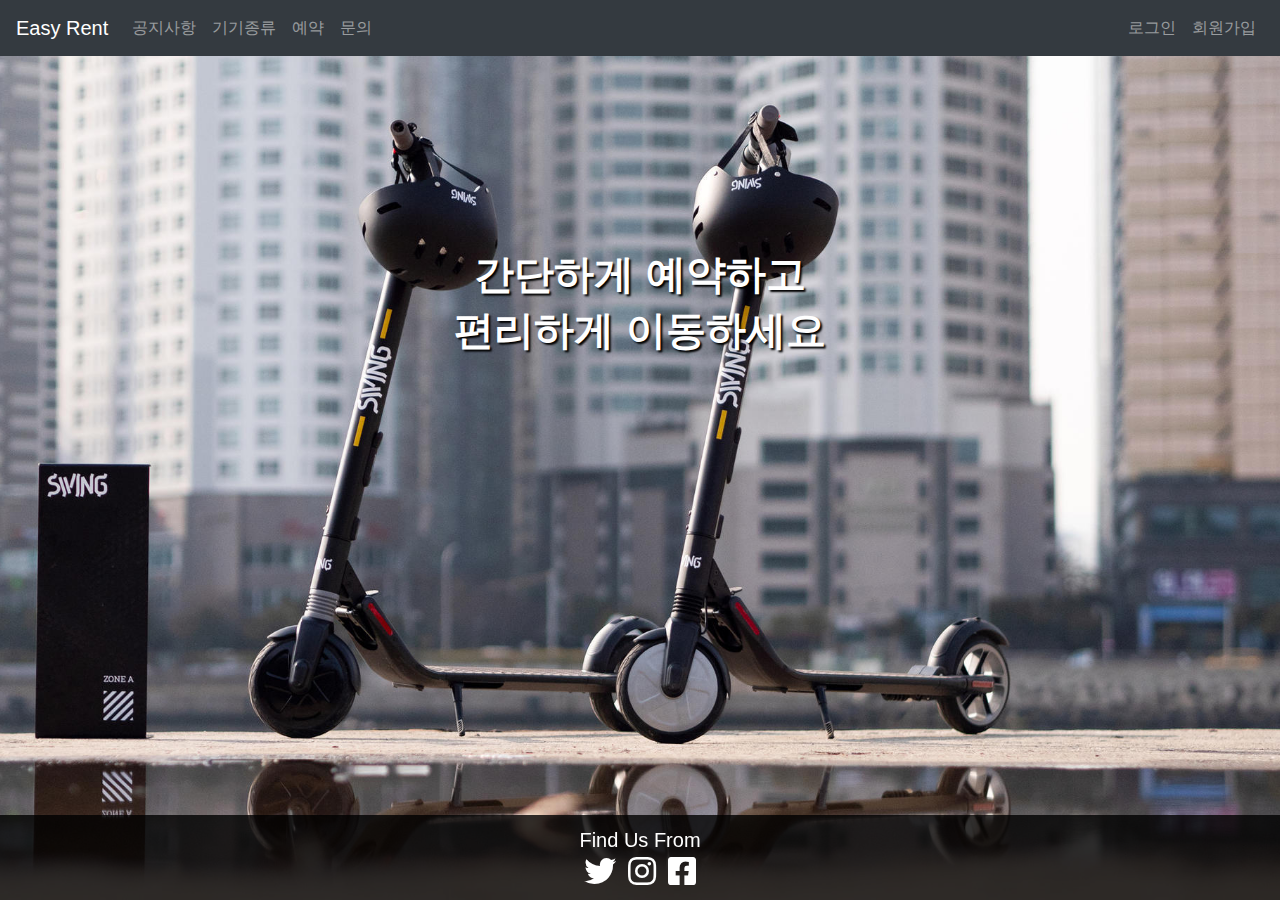
<file: index.html>
<!DOCTYPE html>
<html>
<head>
<title>Easy Rent</title>
<meta charset="utf-8">
<meta name="viewport" content="width=device-width, initial-scale=1">
<!-- CSS -->
<link rel="stylesheet"
	href="https://cdnjs.cloudflare.com/ajax/libs/font-awesome/5.13.1/css/all.min.css">
<link rel="stylesheet"
	href="https://maxcdn.bootstrapcdn.com/bootstrap/4.1.3/css/bootstrap.min.css">
<link rel="stylesheet" href="css/soo.css">
<!-- JS -->
<script
	src="https://ajax.googleapis.com/ajax/libs/jquery/3.3.1/jquery.min.js"></script>
<script
	src="https://cdnjs.cloudflare.com/ajax/libs/popper.js/1.14.3/umd/popper.min.js"></script>
<script
	src="https://maxcdn.bootstrapcdn.com/bootstrap/4.1.3/js/bootstrap.min.js"></script>
</head>
<body>
	<!-- 네비게이션바 -->
	<nav
		class="navbar navbar-expand-sm navbar fixed-top navbar-dark bg-dark">
		<a href="index.html" class="navbar-brand">Easy Rent</a>
		<!-- Toggle Button -->
		<button class="navbar-toggler" type="button" data-toggle="collapse"
			data-target="#collapsibleNavbar">
			<span class="navbar-toggler-icon"></span> <span class="icon-bar"></span>
		</button>
		<div class="collapse navbar-collapse" id="collapsibleNavbar">
			<ul class="navbar-nav">
				<li class="nav-item"><a href="notice.html" class="nav-link">공지사항</a></li>
				<li class="nav-item"><a href="type.html" class="nav-link">기기종류</a></li>
				<li class="nav-item"><a href="reserv.html" class="nav-link">예약</a></li>
				<li class="nav-item"><a href="service.html" class="nav-link">문의</a></li>
			</ul>
		</div>
		<div class="collapse navbar-collapse justify-content-end"
			id="collapsibleNavbar">
			<ul class="navbar-nav">
				<li class="nav-item"><a href="login.html" class="nav-link">로그인</a></li>
				<li class="nav-item"><a href="signin.html" class="nav-link">회원가입</a></li>
			</ul>
		</div>
	</nav>

	<!-- content -->
	<div class="container text-center fadein-upLogo"
		style="margin-top: 250px;">
		<h2
			style="color: white; font-size: 40px; text-shadow: 2px 2px 2px black;">
			<strong>간단하게 예약하고</strong>
		</h2>
		<h2
			style="color: white; font-size: 40px; text-shadow: 2px 2px 2px black;">
			<strong>편리하게 이동하세요</strong>
		</h2>
	</div>

	<!-- footer -->
	<footer class="footer fixed-bottom">
		<p>Find Us From</p>
		<i class="fab fa-twitter fa-2x"></i> <i class="fab fa-instagram fa-2x"></i>
		<i class="fab fa-facebook-square fa-2x"></i>
	</footer>

</body>
</html>
</file>
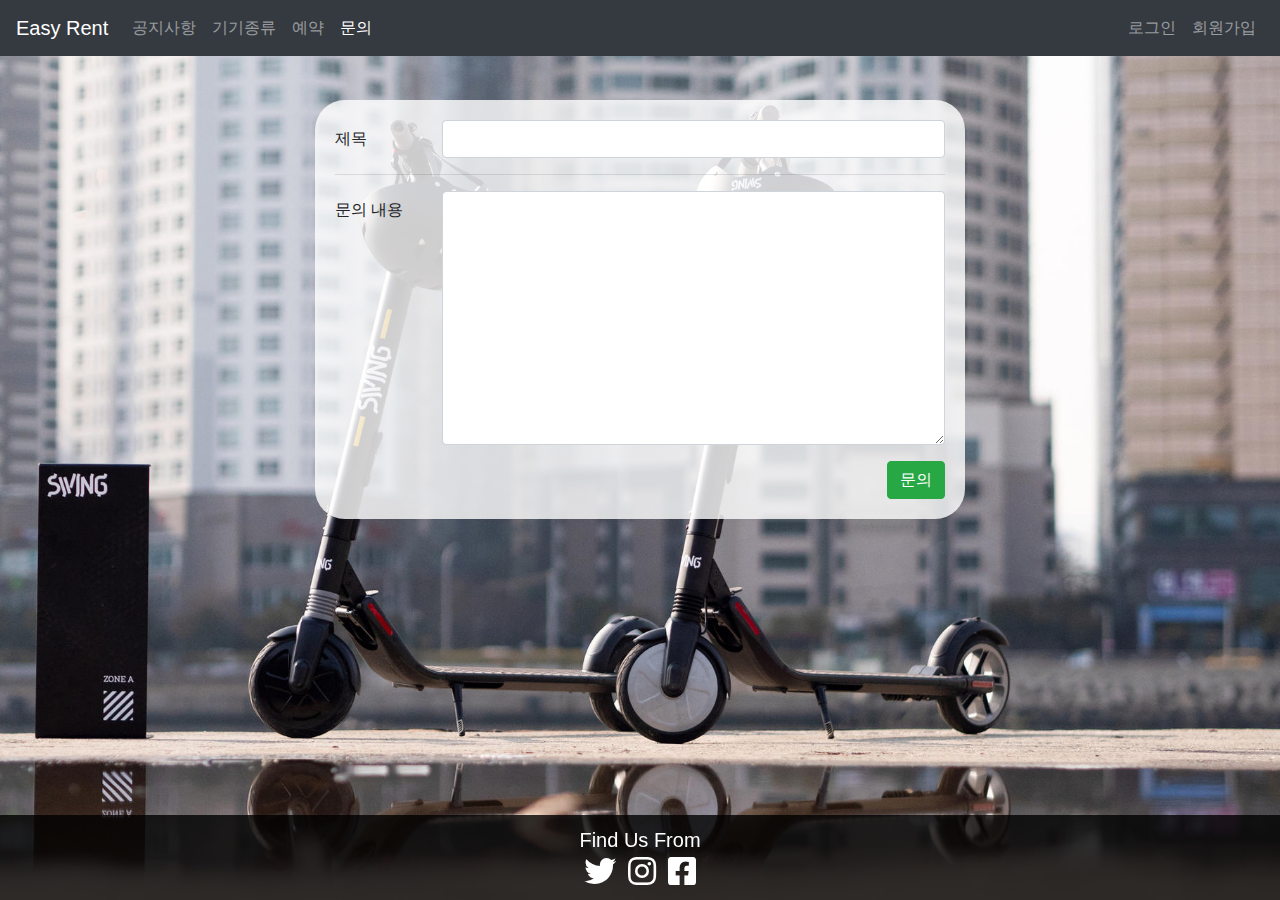
<file: service.html>
<!DOCTYPE html>
<html>

<head>
<meta charset="UTF-8">
<title>문의하기</title>
<meta name="viewport" content="width=device-width, initial-scale=1">
<!-- CSS -->
<link rel="stylesheet"
	href="https://cdnjs.cloudflare.com/ajax/libs/font-awesome/5.13.1/css/all.min.css">
<link rel="stylesheet"
	href="https://maxcdn.bootstrapcdn.com/bootstrap/4.1.3/css/bootstrap.min.css">
<link rel="stylesheet" href="css/soo.css">
<!-- JS -->
<script
	src="https://ajax.googleapis.com/ajax/libs/jquery/3.3.1/jquery.min.js"></script>
<script
	src="https://cdnjs.cloudflare.com/ajax/libs/popper.js/1.14.3/umd/popper.min.js"></script>
<script
	src="https://maxcdn.bootstrapcdn.com/bootstrap/4.1.3/js/bootstrap.min.js"></script>
</head>

<body>
	<!-- 네비게이션바 -->
	<nav
		class="navbar navbar-expand-sm navbar fixed-top navbar-dark bg-dark">
		<a href="index.html" class="navbar-brand">Easy Rent</a>
		<!-- Toggle Button -->
		<button class="navbar-toggler" type="button" data-toggle="collapse"
			data-target="#collapsibleNavbar">
			<span class="navbar-toggler-icon"></span> <span class="icon-bar"></span>
		</button>
		<div class="collapse navbar-collapse" id="collapsibleNavbar">
			<ul class="navbar-nav">
				<li class="nav-item"><a href="notice.html" class="nav-link">공지사항</a></li>
				<li class="nav-item"><a href="type.html" class="nav-link">기기종류</a></li>
				<li class="nav-item"><a href="reserv.html" class="nav-link">예약</a></li>
				<li class="active"><a href="service.html" class="nav-link">문의</a></li>
			</ul>
		</div>
		<div class="collapse navbar-collapse justify-content-end"
			id="collapsibleNavbar">
			<ul class="navbar-nav">
				<li class="nav-item"><a href="login.html" class="nav-link">로그인</a></li>
				<li class="nav-item"><a href="signin.html" class="nav-link">회원가입</a></li>
			</ul>
		</div>
	</nav>

	<!-- content -->
	<div class="container form">
		<form style="margin: auto; max-width: 650px;">
			<div class="form-group row">
				<label for="title" class="col-sm-2 col-form-label"> 제목</label>
				<div class="col-sm-10">
					<input class="form-control">
				</div>
			</div>
			<hr />
			<div class="form-group row">
				<label for="content" class="col-sm-2 col-form-label">문의 내용</label>
				<div class="col-sm-10">
					<textarea class="form-control" rows="10"></textarea>
				</div>
			</div>
			<div class="form text-right">
				<button type="button" class="btn btn-success" data-toggle="modal"
					data-target="#check">문의</button>
			</div>
			<div class="modal fade" id="check" data-backdrop="static"
				data-keyboard="false" tabindex="-1" role="dialog"
				aria-labelledby="staticBackdropLabel" aria-hidden="true">
				<div class="modal-dialog modal-dialog-centered modal-sm">
					<div class="modal-content">
						<div class="modal-header">
							<h5 class="modal-title">문의 완료</h5>
						</div>
						<div class="modal-body">
							<p>문의하신 내용이 접수되었습니다.</p>
						</div>
						<div class="modal-footer">
							<button type="button" class="btn btn-secondary"
								data-dismiss="modal" onClick="window.location.reload()">Close</button>
						</div>
					</div>
				</div>
			</div>
		</form>
	</div>
</body>

<!-- footer -->
<footer class="footer fixed-bottom">
	<p>Find Us From</p>
	<i class="fab fa-twitter fa-2x"></i> <i class="fab fa-instagram fa-2x"></i>
	<i class="fab fa-facebook-square fa-2x"></i>
</footer>
</html>
</file>
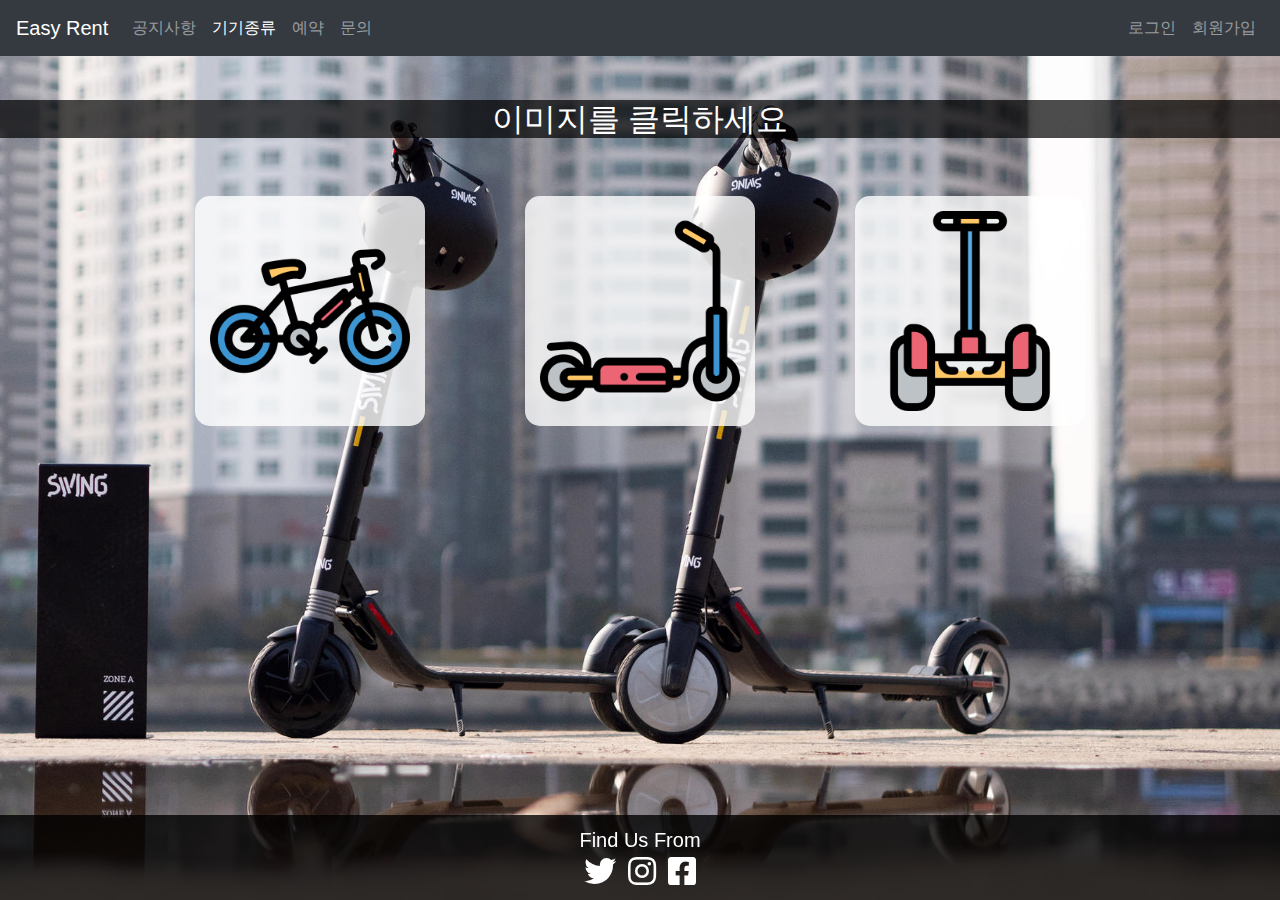
<file: type.html>
<!DOCTYPE html>
<html>
<head>
<title>기기종류</title>
<meta charset="utf-8">
<meta name="viewport" content="width=device-width, initial-scale=1">
<!-- CSS -->
<link rel="stylesheet"
	href="https://cdnjs.cloudflare.com/ajax/libs/font-awesome/5.13.1/css/all.min.css">
<link rel="stylesheet"
	href="https://maxcdn.bootstrapcdn.com/bootstrap/4.1.3/css/bootstrap.min.css">
<link rel="stylesheet" href="css/soo.css">
<!-- JS -->
<script
	src="https://ajax.googleapis.com/ajax/libs/jquery/3.3.1/jquery.min.js"></script>
<script
	src="https://cdnjs.cloudflare.com/ajax/libs/popper.js/1.14.3/umd/popper.min.js"></script>
<script
	src="https://maxcdn.bootstrapcdn.com/bootstrap/4.1.3/js/bootstrap.min.js"></script>
</head>
<body>
	<!-- 네비게이션바 -->
	<nav
		class="navbar navbar-expand-sm navbar fixed-top navbar-dark bg-dark">
		<a href="index.html" class="navbar-brand">Easy Rent</a>
		<!-- Toggle Button -->
		<button class="navbar-toggler" type="button" data-toggle="collapse"
			data-target="#collapsibleNavbar">
			<span class="navbar-toggler-icon"></span> <span class="icon-bar"></span>
		</button>
		<div class="collapse navbar-collapse" id="collapsibleNavbar">
			<ul class="navbar-nav">
				<li class="nav-item"><a href="notice.html" class="nav-link">공지사항</a></li>
				<li class="active"><a href="type.html" class="nav-link">기기종류</a></li>
				<li class="nav-item"><a href="reserv.html" class="nav-link">예약</a></li>
				<li class="nav-item"><a href="service.html" class="nav-link">문의</a></li>
			</ul>
		</div>
		<div class="collapse navbar-collapse justify-content-end"
			id="collapsibleNavbar">
			<ul class="navbar-nav">
				<li class="nav-item"><a href="login.html" class="nav-link">로그인</a></li>
				<li class="nav-item"><a href="signin.html" class="nav-link">회원가입</a></li>
			</ul>
		</div>
	</nav>

	<!-- content -->
	<h2
		style="text-align: center; color: white; background-color: rgba(0, 0, 0, 0.7);">
		이미지를 클릭하세요</h2>
	<div class="container text-center"
		style="display: flex; justify-content: center; align-items: center;">
		<div class="row">
			<img src="img/cycle.png" class="fadein" data-toggle="modal"
				style="background-color: rgba(255, 255, 255, 0.8); border-radius: 15px; padding: 15px; margin: 50px; float: left; width: 230px; height: 230px;"
				data-target="#cycleModal">
			<!-- Modal -->
			<div class="modal fade" id="cycleModal" tabindex="-1" role="dialog"
				aria-labelledby="cycleModalTitle" aria-hidden="true">
				<div class="modal-dialog modal-dialog-centered" role="document">
					<div class="modal-content">
						<div class="modal-header">
							<h5 class="modal-title" id="cycleModalTitle">자전거</h5>
							<button type="button" class="close" data-dismiss="modal"
								aria-label="Close">
								<span aria-hidden="true">&times;</span>
							</button>
						</div>
						<div class="modal-body text-center">
							<img src="img/cycle.png" style="width: 200px; height: 200px;">
							<p>
								<br>기름, 전기 모두 사용하지 않는 친환경의 끝 자전거!<br>레트로한 감성을 느껴보자
							</p>
						</div>
						<div class="modal-footer">
							<button type="button" class="btn btn-secondary"
								data-dismiss="modal">Close</button>
						</div>
					</div>
				</div>
			</div>
			<img src="img/quick.png" class="fadein" data-toggle="modal"
				style="background-color: rgba(255, 255, 255, 0.8); border-radius: 15px; padding: 15px; margin: 50px; float: left; width: 230px; height: 230px;"
				data-target="#quickModal">
			<div class="modal fade" id="quickModal" tabindex="-1" role="dialog"
				aria-labelledby="quickModalTitle" aria-hidden="true">
				<div class="modal-dialog modal-dialog-centered" role="document">
					<div class="modal-content">
						<div class="modal-header">
							<h5 class="modal-title" id="quickModalTitle">전동킥보드</h5>
							<button type="button" class="close" data-dismiss="modal"
								aria-label="Close">
								<span aria-hidden="true">&times;</span>
							</button>
						</div>
						<div class="modal-body text-center">
							<img src="img/quick.png" style="width: 200px; height: 200px;">
							<p>
								<br>요즘 대세인 전동킥보드!<br>비싼 값에 사지 말고 저렴하게 대여하자
							</p>
						</div>
						<div class="modal-footer">
							<button type="button" class="btn btn-secondary"
								data-dismiss="modal">Close</button>
						</div>
					</div>
				</div>
			</div>
			<img src="img/wheel.png" class="fadein" data-toggle="modal"
				style="background-color: rgba(255, 255, 255, 0.8); border-radius: 15px; padding: 15px; margin: 50px; float: left; width: 230px; height: 230px;"
				data-target="#wheelModal">
			<div class="modal fade" id="wheelModal" tabindex="-1" role="dialog"
				aria-labelledby="wheelModalTitle" aria-hidden="true">
				<div class="modal-dialog modal-dialog-centered" role="document">
					<div class="modal-content">
						<div class="modal-header">
							<h5 class="modal-title" id="wheelModalTitle">세그웨이</h5>
							<button type="button" class="close" data-dismiss="modal"
								aria-label="Close">
								<span aria-hidden="true">&times;</span>
							</button>
						</div>
						<div class="modal-body text-center">
							<img src="img/wheel.png" style="width: 200px; height: 200px;">
							<p>
								<br>경사로에 최적화된 세그웨이<br>정문, 후문의 경사를 오르기 딱!
							</p>
						</div>
						<div class="modal-footer">
							<button type="button" class="btn btn-secondary"
								data-dismiss="modal">Close</button>
						</div>
					</div>
				</div>
			</div>
		</div>
	</div>

	<!-- footer -->
	<footer class="footer fixed-bottom">
		<p>Find Us From</p>
		<i class="fab fa-twitter fa-2x"></i> <i class="fab fa-instagram fa-2x"></i>
		<i class="fab fa-facebook-square fa-2x"></i>
	</footer>
</body>
</html>
</file>
<file: css/soo.css>
@charset "UTF-8";

.fadein {
	animation: fadeIn 1s;
}

.fadein-upLogo {
	animation: fadeInUp 2s;
}

@keyframes fadeIn{
	from{
	opacity:0;}
	to{
	opacity:1;}
}

@keyframes fadeInUp{
	from{
	opacity:0;
	transform: translateY(70%);}
	to{
	opacity:1;}
}

html {
	background: url(../img/home.jpg) no-repeat center center fixed;
	-webkit-background-size: cover;
	-moz-background-size: cover;
	-o-background-size: cover;
	background-size: cover;
}

body {
	margin-top: 100px;
	background-color: transparent;
}

form {
	max-width: 430px;
	margin-left: auto;
	margin-right: auto;
	background-color: rgba(255, 255, 255, 0.8);
	padding: 20px;
	border-radius: 30px;
}

.footer {
  padding: 10px;
  text-align: center;
  color: white;
  background-color: rgba(0,0,0,0.8);
  margin-top: 20px;
}

#table {
	background-color: rgba(255, 255, 255, 0.9);
}

i{
	color: white;
	margin-left: 4px;
	margin-right: 4px;
}

p{
	margin: auto;
	font-size:20px;
}
</file>
